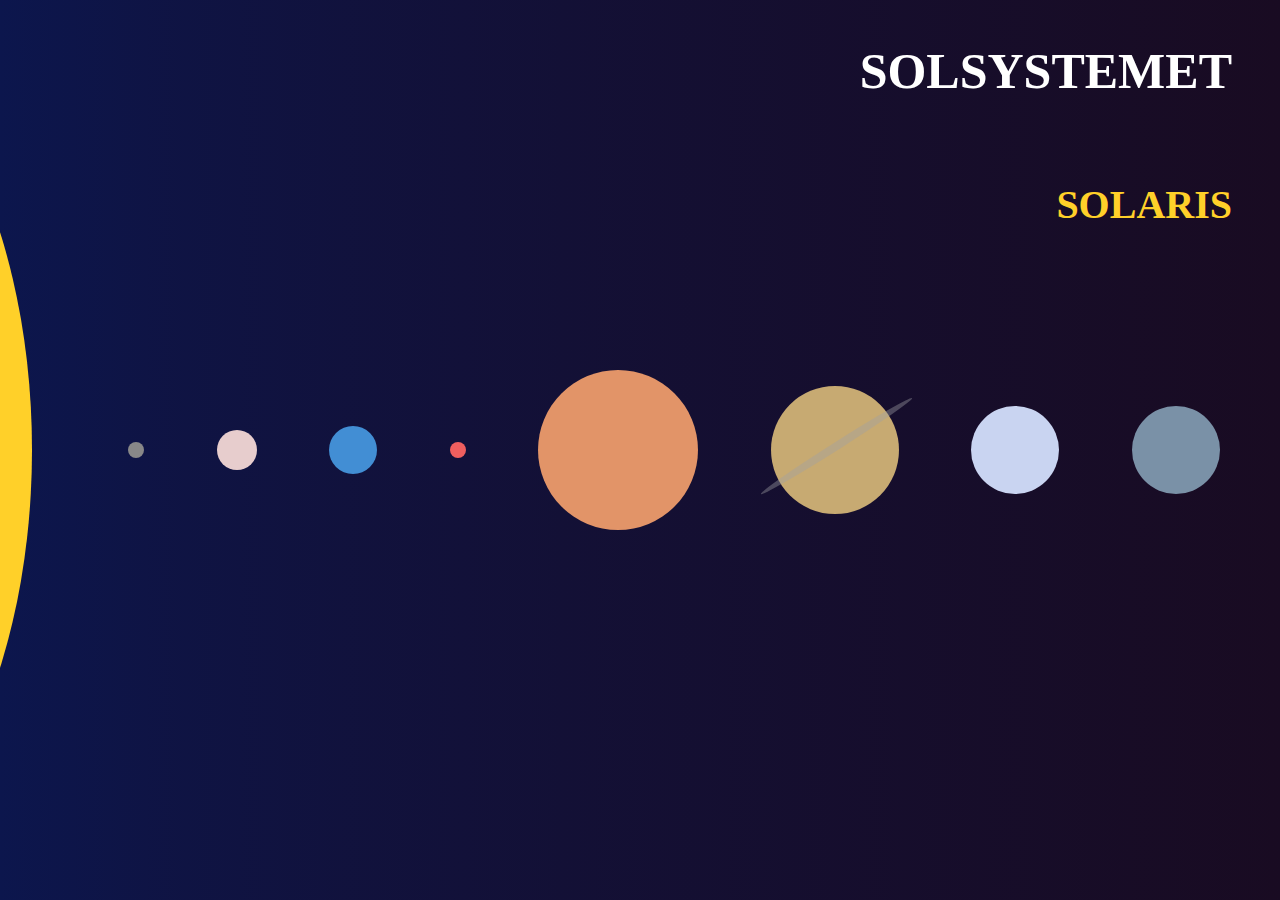
<file: solar-system-final-exam/index.html>
<!DOCTYPE html>
<html lang="en">
<head>
    <meta charset="UTF-8">
    <meta name="viewport" content="width=device-width, initial-scale=1.0">
    <link rel="stylesheet" href="index.css">
    <link rel="stylesheet" href="popup.css">
    <script src="main.js" defer></script>
    <title>Document</title>
</head>
    <body>
        <div id="wrapper">
            <aside class="sun"></aside>
            <header class="header__frame">
                <h2 class="header__title">SOLSYSTEMET</h2>
                <h3 class="header__subtitle">SOLARIS</h3>
            </header>
            <main class="solarsystem__frame">
                <article class="mercury">
                    <!-- <aside class="mercury"></aside> -->
                </article>
                <article class="venus">
                    <!-- <aside class="venus"></aside> -->
                </article>
                <article class="earth">
                    <!-- <aside class="earth"></aside> -->
                </article>
                <article class="mars">
                    <!-- <aside class="mars"></aside> -->
                </article>
                <article class="jupiter">
                    <!-- <aside class="jupiter"></aside> -->
                </article>
                <article class="saturn">
                     <aside class="saturn__ring"></aside> 
                </article>
                <article class="uranus">
                    <!-- <aside class="uranus"></aside> -->
                </article>
                <article class="neptune">
                    <!-- <aside class="neptune"></aside> -->
                </article>
            </main>
            <aside class="popup__page">
                <span class="close__button">&times;</span>
                <article class="planet__img">
                    <section class="planet__solid"></section>
                    <section class="planet__ring--inner"></section>
                    <section class="planet__ring--outer"></section>
                </article>
                <main class="text__frame">
                    <section class="planet__intro__group">
                        <h1 class="planet__name"></h1>
                        <h2 class="planet__latin"></h2>
                        <p class="planet__intro"></p>
                    </section> 
                    <section class="planet__info__group">
                        <section class="planet__info__frame">
                            <article class="omkrets">
                                <section class="om__title">OMKRETS</section>
                                <seciton class="om__text"></seciton>
                            </article>
                            <article class="km">
                                <section class="km__title">KM FRÅN SOLEN</section>
                                <seciton class="km__text"></seciton>
                            </article>
                            <article class="max__temp">
                                <section class="max__title">MAX TEMPERATUR</section>
                                <seciton class="max__text"></seciton>
                            </article>
                            <article class="min__temp">
                                <section class="min__title">MIN TEMPERATUR</section>
                                <seciton class="min__text"></seciton>
                            </article>
                        </section>
                        <section class="planet__info__frame">
                            <article class="månar">
                                <section class="moon__title">MÅNAR</section>
                                <ul class="moon__list"></seciton>
                            </article>
                        </section>
                    </section>
                </main>
            </aside>
          
        </div>
    </body>
</html>
</file>
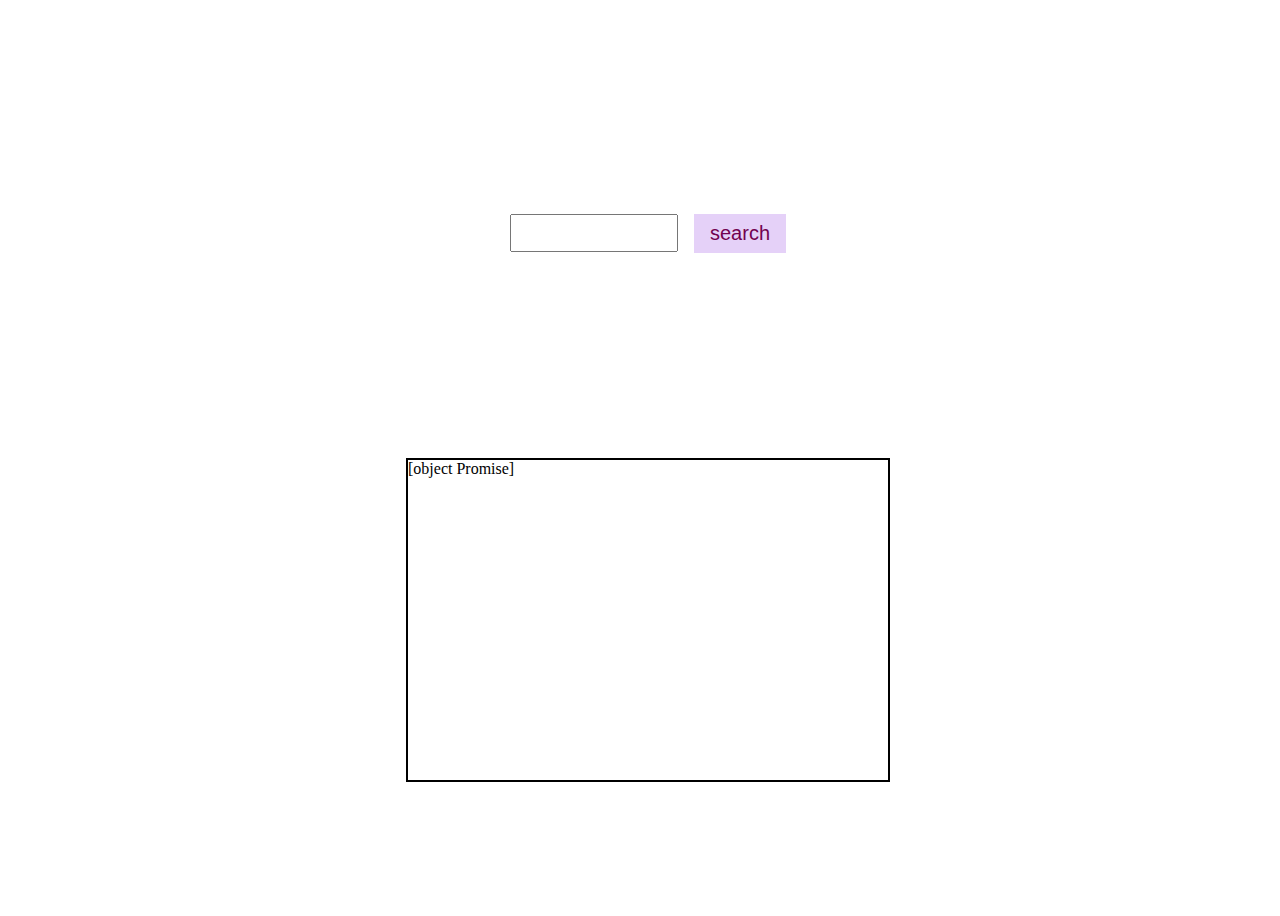
<file: weather-API/index.html>
<!DOCTYPE html>
<html lang="en">
<head>
    <meta charset="UTF-8">
    <meta name="viewport" content="width=device-width, initial-scale=1.0">
    <link rel="stylesheet" href="index.css">
    <script src="api.js" defer></script>
    <title>weather API</title>
</head>
<body>
    <div class="wrapper">
        <article class="search__group">
            <input type="text" id="search__city">
            <button class="btn search__btn">search</button>
        </article>
        <article class="weather__info">
            
        </article>
    </div>
   
    
</body>
</html>
</file>
<file: solar-system-final-exam/index.css>
body{
    margin:0;
    height: 100vh;
    width: 100vw;
    background: linear-gradient(0.25turn, #0c164d,40%, #190B22);
}



#wrapper{
    width: 100%;
    height: 100%;
    margin-left: auto;
    margin-right: auto;
    display: grid;
    grid-template: repeat(3,1fr)/5rem repeat(5,1fr);
    position: relative;
}

.sun{
    grid-row: auto/span 3;
    width: 40vw;
    height: 100vh;
    background-color: rgb(255, 208, 41);
    border-radius: 100%; 
    align-self:center;
    position:absolute;
    left:-480px;
    cursor: pointer;
}
.header__frame{
    grid-column: 4/span 3;
    display: flex;
    flex-direction: column;
    align-items: end;
    margin-right: 3rem;
}

.header__title{
    font-family: serif;
    font-weight: 800;
    color: #FFFFFF;
    font-size: 50px;
  
}

.header__subtitle{
    font-family: serif;
    font-weight: 600;
    color: #FFD029;
    font-size: 40px;
  
}


.solarsystem__frame{
    grid-column: 2/span 6;
    display: flex;
    margin-left: 1%;
    margin-right: 2%;
    align-items: center;
    justify-content: space-around;
    
}



.mercury{
    width: 100%;
    height: 100%;
    background-color:#888888;
    border-radius: 100%;
    width: 1rem;
    height: 1rem;
    cursor: pointer;

}

.venus{
    width: 100%;
    height: 100%;
    background-color: #E7CDCD;
    border-radius: 100%;
    width: 2.5rem;
    height: 2.5rem;
    cursor: pointer;

}

.earth{
    width: 100%;
    height: 100%;
    background-color: #428ED4;
    border-radius: 100%;
    width: 3rem;
    height: 3rem;
    cursor: pointer;

}


.mars{
    width: 100%;
    height: 100%;
    background-color: #EF5F5F;
    border-radius: 100%;
    width: 1rem;
    height: 1rem;
    cursor: pointer;

}

.jupiter{
    width: 100%;
    height: 100%;
    background-color: #E29468;
    border-radius: 100%;
    width: 10rem;
    height: 10rem;
    cursor: pointer;

}

.saturn{
    width: 100%;
    height: 100%;
    background-color: #C7AA72;
    border-radius: 100%;
    width: 8rem;
    height: 8rem;
    cursor: pointer;
    position:relative

}

.saturn__ring{
    width: 140%;
    height: 8px;
    border-radius: 100%;
    border:  rgb(160, 160, 165);
    background-color: rgb(160, 160, 165,0.4);
    transform: rotate(0.91turn);
    position:absolute;
    top:3.5rem;
    left:-1.5rem;
}
.uranus{
    width: 100%;
    height: 100%;
    background-color:#C9D4F1;
   
    border-radius: 100%;
    width: 5.5rem;
    height: 5.5rem;
    cursor: pointer;

}

.neptune{
    width: 100%;
    height: 100%;
    background-color: #7A91A7;
    border-radius: 100%;
    width: 5.5rem;
    height: 5.5rem;
    cursor: pointer;
}
</file>
<file: solar-system-final-exam/popup.css>
.popup__page{
    position: absolute;
    width: 100vw;
    height: 100vh;
    background: linear-gradient(0.25turn, #0C164D,30%, #190B22);
    display: none;
}

.close__button{
    font-size: 40px;
    position: absolute;
    right:50px;
    top:30px;
    color: white;
    cursor: pointer;
}

/* .planet__img{
    position:absolute;
    left:-135px;
    top:80px;
    border-radius: 100%; 
} */

.planet__solid{
    position:absolute;
    left:-480px;
    top:30px;
    border-radius: 100%; 
    width: 40vw;
    height: 100vh;

}

.planet__ring--inner{
    position:absolute;
    left:-580px;
    top:-5px;
    border-radius: 100%; 
    width: 50vw;
    height: 110vh;
    opacity: 0.2;
}

.planet__ring--outer{
    position:absolute;
    left:-680px;
    top:-40px;
    border-radius: 100%; 
    width: 60vw;
    height: 120vh;
    opacity: 0.1;
}

.text__frame{
    height: 80vh;
    width: 50vw;
    display: grid;
    grid-template-rows: repeat(2,1fr); 
    margin:70px auto 0 auto;
}

.planet__name{
    font-family:Arial, Helvetica, sans-serif;
    font-weight: 800;
    font-size: 60px;
    color: white;
    margin-bottom: 0;
    margin-top: 0;
}

.planet__latin{
    font-family:Cambria, Cochin, Georgia, Times, 'Times New Roman', serif;
    font-size: 40px;
    color: #FFD029;
    margin-top: 2%;
}

.planet__intro{
    color: white;
    font-size: 20px;
    font-family:Arial, Helvetica, sans-serif;
}

.planet__info__group{
    display: flex;
    flex-direction: column;
    width: 100%;
    height: 100%;
    color: white;
    font-family:'Franklin Gothic Medium', 'Arial Narrow', Arial, sans-serif;
}

.planet__info__frame{
    border-top:1px solid #f7f4f9;
    border-bottom:1px solid #f7f4f9;
    display: grid;
    grid-template: repeat(2,1fr)/repeat(2,1fr);
    gap:1rem;
    padding: 1rem 1rem;   
}


.om__title,.km__title,.max__title,.min__title,.moon__title{
    font-weight: 600;

}
.om__text,.km__text,.max__text,.min__text,.moon__list{
    font-weight: 100;

}

.moon__list{
    list-style: none;
    display: grid;
    grid-template-columns: 1fr 1fr;
}
</file>
<file: weather-API/index.css>
.wrapper{
    width: 100vw;
    height: 100vh;
    display: grid;
    grid-template-rows: 1fr 1fr;
    justify-content: center;
}

.search__group{
    display: flex;
    flex-wrap: wrap;
    gap:1rem;
    justify-content: center;
    align-self: center;

}
.search__btn{
    width: max-content;
    height: max-content;
    padding:.5rem  1rem;
    background-color: rgb(229, 209, 248);
    color: rgb(114, 1, 80);
    font-size: 20px;
    border: none;
}

#search__city{
    width: 10rem;
    height: 2rem;
    font: 20px;
    font-weight: 600;
}

.weather__info{
    border: 2px solid black;
    width: 30rem;
    height: 20rem;
    align-self:flex-start;
 

}
</file>
